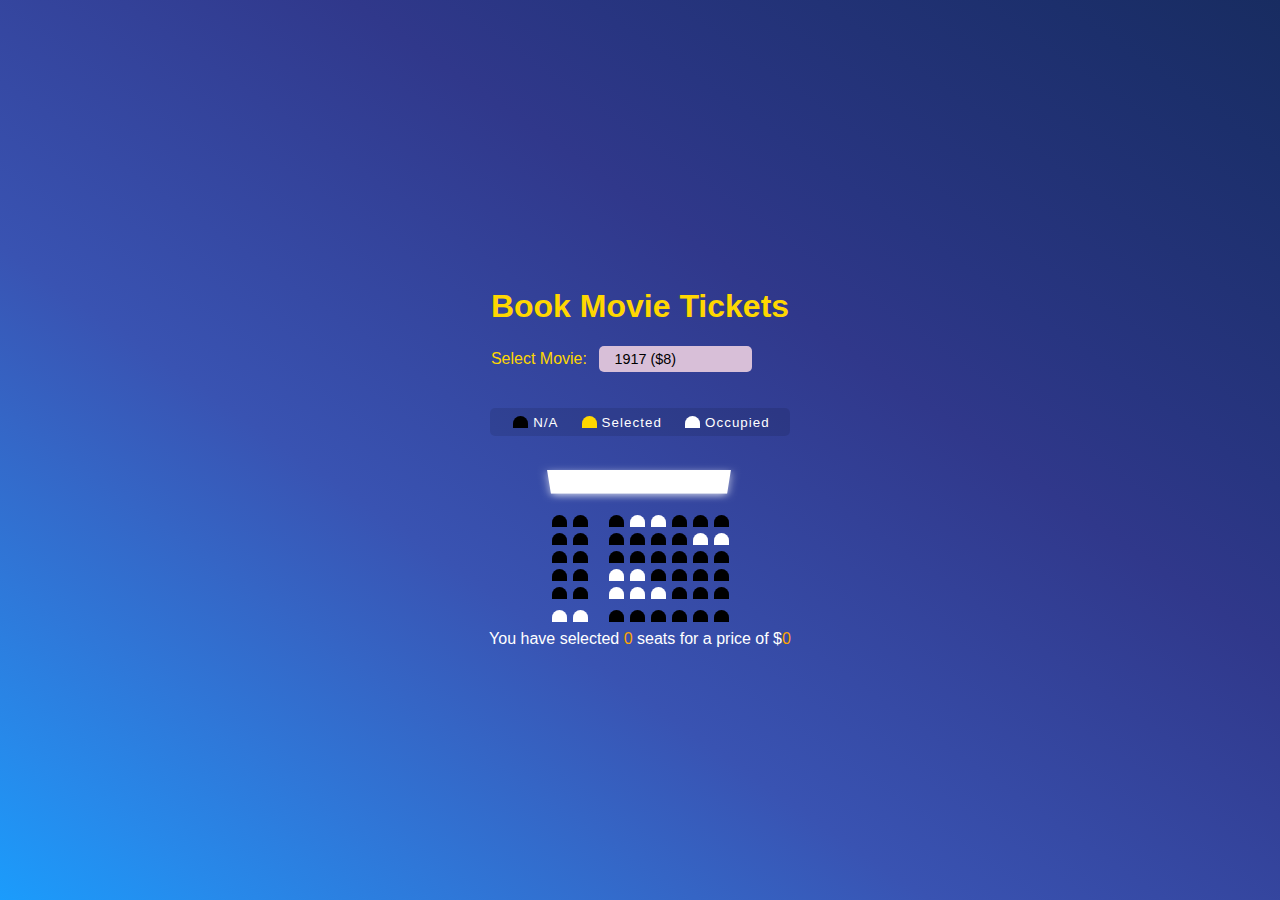
<file: buy.html>
<html lang="en">

<head>
  <meta charset="UTF-8" />
  <meta name="viewport" content="width=device-width, initial-scale=1.0" />
  <meta http-equiv="X-UA-Compatible" content="ie=edge" />
  <script src="https://cdnjs.cloudflare.com/ajax/libs/jquery/3.5.0/jquery.min.js" integrity="sha256-xNzN2a4ltkB44Mc/Jz3pT4iU1cmeR0FkXs4pru/JxaQ=" crossorigin="anonymous"></script>
  <title>BookMovieTickets.com</title>
 <link rel="stylesheet" href="./style/buy.css">
</head>

<body>
  <div class="movie-container">
    <h1>Book Movie Tickets</h1>
    <label>Select Movie: </label>
    <select id="movie">
      <option value="8" selected="selected">1917 ($8)</option>
      <option value="4">WW 1984 ($4)</option>
      <option value="5">JOJO RABBIT ($5)</option>
      <option value="3">JOKER ($3)</option>
    </select>
  </div>

  <ul class="showcase">
    <li>
      <div class="showcaseseat"></div>
      <small>N/A</small>
    </li>
    <li>
      <div class="showcaseseat selected"></div>
      <small>Selected</small>
    </li>
    <li>
      <div class="showcaseseat occupied"></div>
      <small>Occupied</small>
    </li>
  </ul>

  <div class="container">
    <div class="screen"></div>

    <div class="row">
      <div class="seat"></div>
      <div class="seat"></div>
      <div class="seat"></div>
      <div class="seat occupied"></div>
      <div class="seat occupied"></div>
      <div class="seat"></div>
      <div class="seat"></div>
      <div class="seat"></div>
    </div>
    <div class="row">
      <div class="seat"></div>
      <div class="seat"></div>
      <div class="seat"></div>
      <div class="seat"></div>
      <div class="seat"></div>
      <div class="seat"></div>
      <div class="seat occupied"></div>
      <div class="seat occupied"></div>
    </div>
    <div class="row">
      <div class="seat"></div>
      <div class="seat"></div>
      <div class="seat"></div>
      <div class="seat"></div>
      <div class="seat"></div>
      <div class="seat"></div>
      <div class="seat"></div>
      <div class="seat"></div>
    </div>
    <div class="row">
      <div class="seat"></div>
      <div class="seat"></div>
      <div class="seat occupied"></div>
      <div class="seat occupied"></div>
      <div class="seat"></div>
      <div class="seat"></div>
      <div class="seat"></div>
      <div class="seat"></div>
    </div>
    <div class="row">
      <div class="seat"></div>
      <div class="seat"></div>
      <div class="seat occupied"></div>
      <div class="seat occupied"></div>
      <div class="seat occupied"></div>
      <div class="seat"></div>
      <div class="seat"></div>
      <div class="seat"></div>
    </div>
    <div class="row">
      <div class="seat occupied"></div>
      <div class="seat occupied"></div>
      <div class="seat"></div>
      <div class="seat"></div>
      <div class="seat"></div>
      <div class="seat"></div>
      <div class="seat"></div>
      <div class="seat"></div>
    </div>
  </div>
  <p class="text">
    You have selected <span id="count"> 0 </span> seats for a price of $<span id="total">0
    </span>
  </p>

  <script src="./js/buy.js"></script>
</body>

</html>
</file>
<file: style/buy.css>
* {
    box-sizing: border-box;
  }
  
  body {
    background-image: linear-gradient(
      to left bottom,
      #182c61,
      #1c2f6c,
      #223276,
      #283581,
      #30388b,
      #334198,
      #364aa5,
      #3953b2,
      #3565c5,
      #2f77d8,
      #2789ea,
      #1b9cfc
    );
    display: flex;
    flex-direction: column;
    color: white;
    align-items: center;
    justify-content: center;
    height: 100vh;
    font-family: "franklin gothic medium", sans-serif;
    margin: 0;
  }
  
  .movie-container {
    margin: 20px 0;
    color: gold;
  }
  
  .movie-container select {
    background: thistle;
    border: 0;
    border-radius: 5px;
    font-size: 0.9rem;
    margin-left: 0.5rem;
    padding: 5px 15px;
    -moz-appearance: none;
    appearance: none;
  }
  
  .seat {
    background-color: black;
    height: 12px;
    width: 15px;
    margin: 3px;
    border-top-left-radius: 10px;
    border-top-right-radius: 10px;
  }
  
  .showcaseseat {
    background-color: black;
    height: 12px;
    width: 15px;
    margin: 3px;
    border-top-left-radius: 10px;
    border-top-right-radius: 10px;
  }
  
  .seat.selected,
  .showcaseseat.selected {
    background-color: gold;
  }
  .row {
    display: flex;
  }
  
  .seat.occupied {
    background: white;
  }
  .showcaseseat.occupied {
    background: white;
  }
  
  .seat:nth-of-type(2) {
    margin-right: 18px;
  }
  
  .row:nth-of-type(6) {
    margin-bottom: 5px;
  }
  
  .seat:not(.occupied):hover {
    cursor: pointer;
    transform: scale(1.2);
    background-color: gold;
  }
  
  .showcase {
    background: rgba(0, 0, 0, 0.1);
    padding: 5px 10px;
    border-radius: 5px;
    list-style-type: none;
    display: flex;
    justify-content: space-between;
  }
  
  .showcase li {
    display: flex;
    align-items: center;
    justify-content: center;
    margin: 0 10px;
  }
  
  .showcase li small {
    margin-left: 2px;
    font-weight: 100;
    letter-spacing: 0.08em;
  }
  
  .screen {
    background-color: white;
    height: 30px;
    width: 180px;
    margin: 15px 0;
    transform: rotatex(-45deg);
    box-shadow: 0 3px 10px rgba(255, 255, 255, 0.7);
  }
  
  .container {
    perspective: 500px;
  }
  
  p.text {
    margin: 5px 0;
  }
  p.text span {
    color: orange;
  }
</file>
